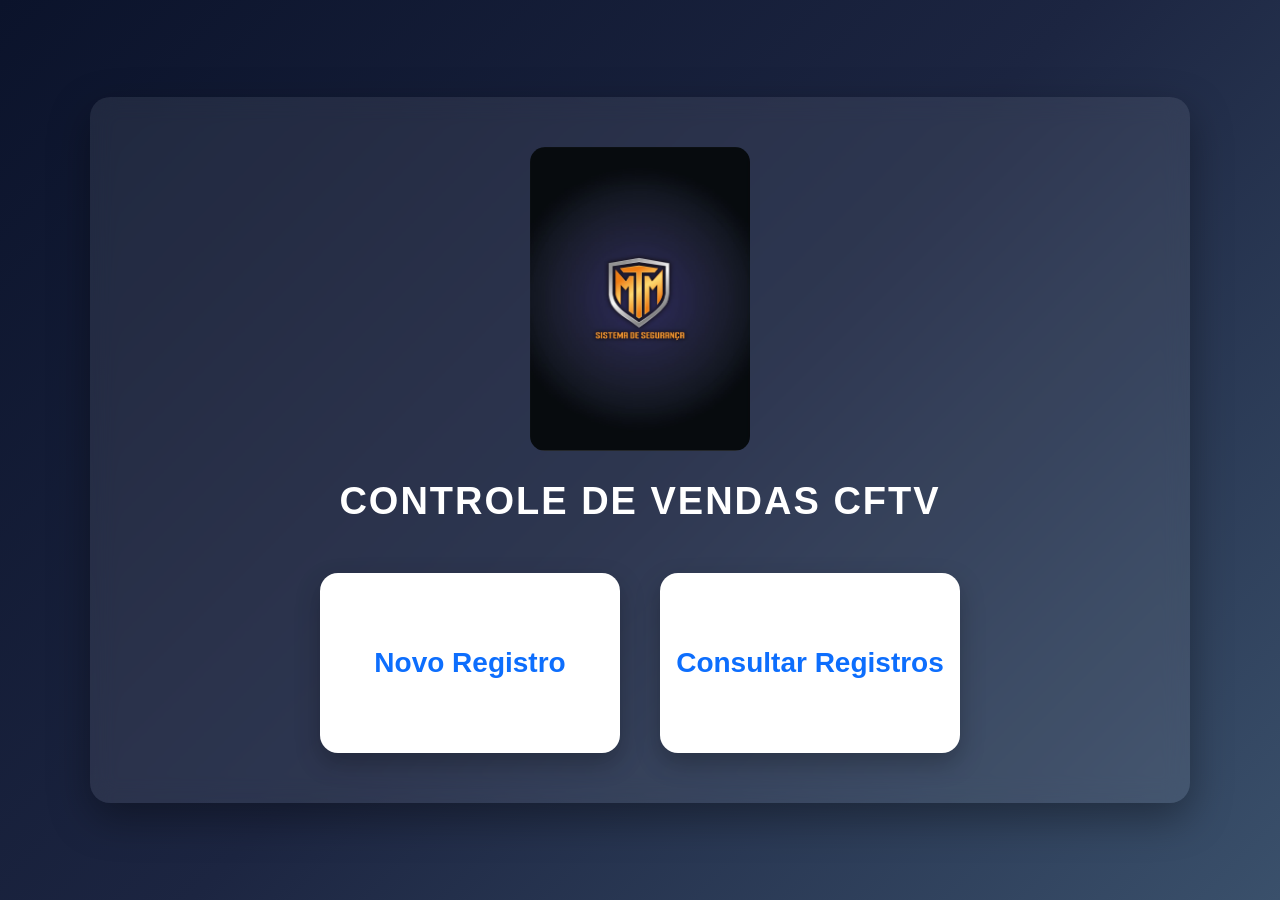
<file: index.html>
<!doctype html>
<html lang="en">
  <head>
    <meta charset="UTF-8" />
    <meta name="viewport" content="width=device-width, initial-scale=1.0" />
    <title>Home</title>
    <link rel="stylesheet" href="./css/style.css" />
  </head>

  <body>
    <main>

    <section class="painel">

        <img src="./img/mtmLogo.jpeg" alt="MTM Sistema de Segurança" class="logo">

        <h1>CONTROLE DE VENDAS CFTV</h1>

        <section class="container">

            <a href="./html/newService.html" class="card">
                <h2>Novo Registro</h2>
            </a>

            <a href="./html/oldService.html" class="card">
                <h2>Consultar Registros</h2>
            </a>

        </section>

    </section>

</main>
  </body>
</html>
</file>
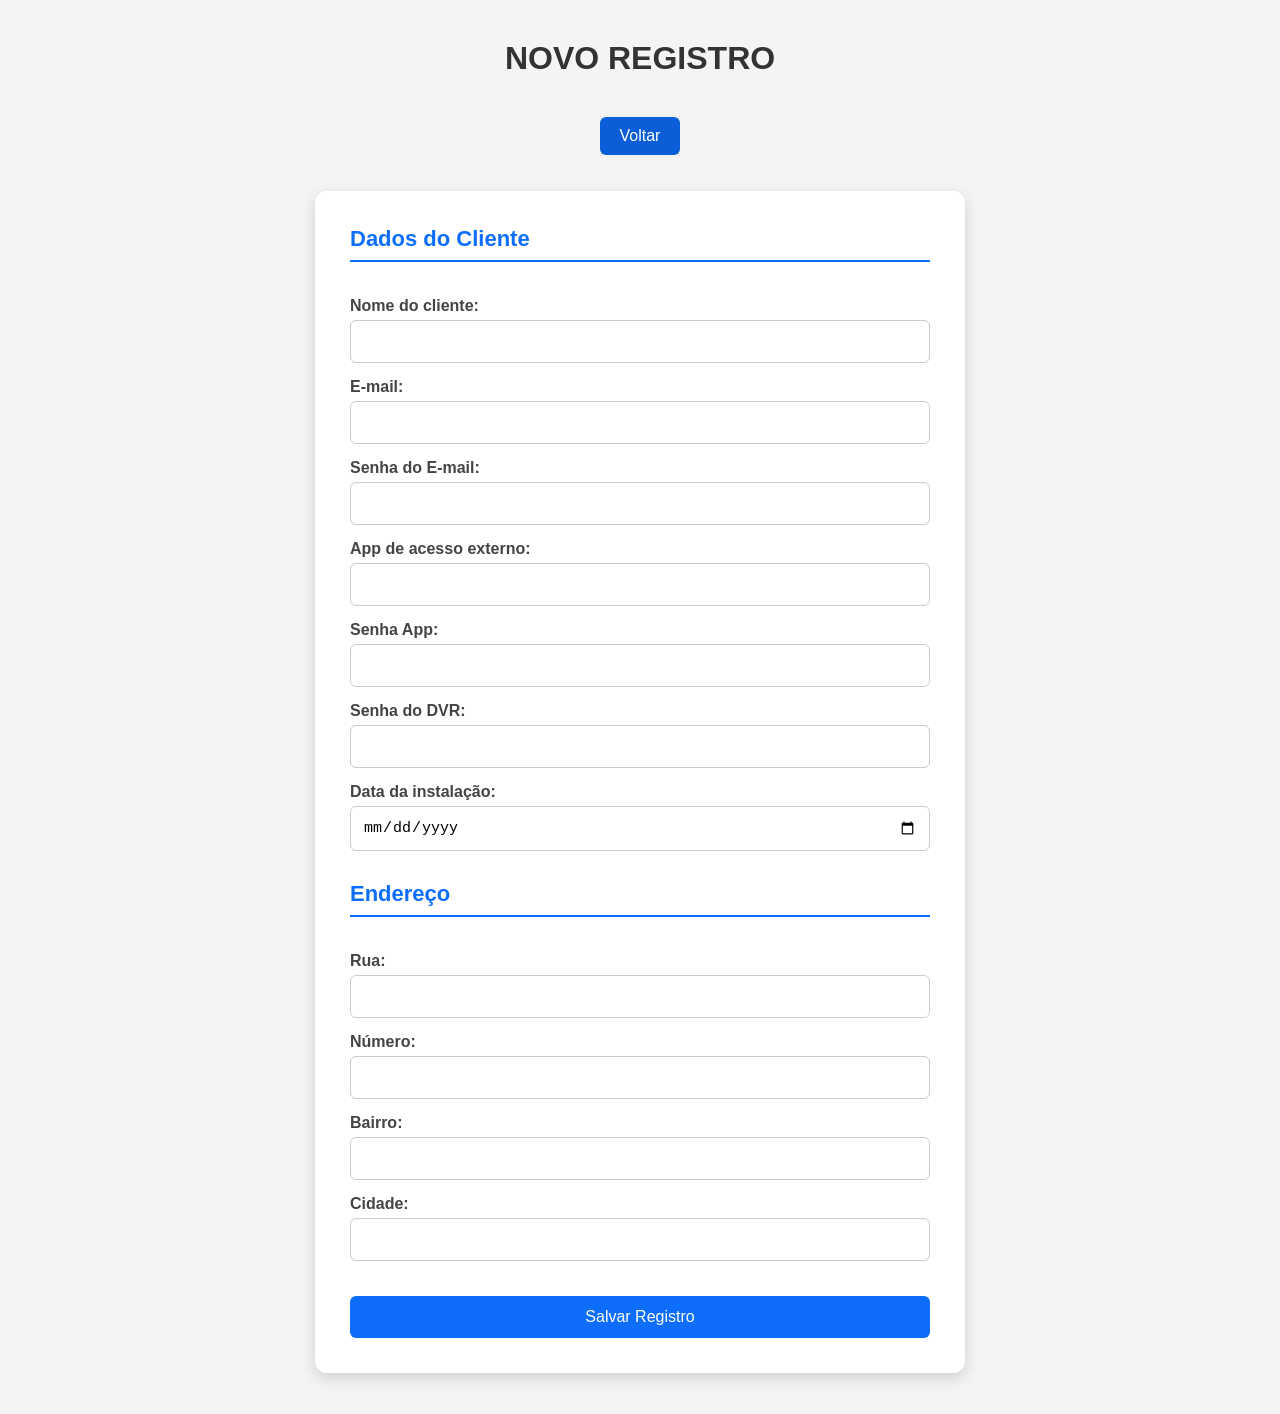
<file: html/newService.html>
<!doctype html>
<html lang="pt-BR">
  <head>
    <meta charset="UTF-8" />
    <meta name="viewport" content="width=device-width, initial-scale=1.0" />
    <title>Novo Registro</title>
    <link rel="stylesheet" href="../css/newService.css" />
  </head>
  <body>
    <h1>NOVO REGISTRO</h1>
    <div class="voltar">
      <a href="../index.html" class="btn-voltar">Voltar</a>
    </div>
    <br /><br />
    <section class="registro">
      <form id="formRegistro">
        <h2>Dados do Cliente</h2>

        <label for="nome">Nome do cliente:</label>
        <input type="text" id="nome" name="nome" required />

        <label for="email">E-mail:</label>
        <input type="email" id="email" name="email" required />

        <label for="senhaEmail">Senha do E-mail:</label>
        <input type="text" id="senhaEmail" name="senhaEmail" required />

        <label for="appAcessoExterno">App de acesso externo:</label>
        <input
          type="text"
          id="appAcessoExterno"
          name="appAcessoExterno"
          required
        />

        <label for="senhaApp">Senha App:</label>
        <input type="text" id="senhaApp" name="senhaApp" required />

        <label for="senhaDVR">Senha do DVR:</label>
        <input type="text" id="senhaDVR" name="senhaDVR" required />

        <label for="dataInstalacao">Data da instalação:</label>
        <input type="date" id="dataInstalacao" name="dataInstalacao" required />

        <h2>Endereço</h2>

        <label for="rua">Rua:</label>
        <input type="text" id="rua" name="rua" required />

        <label for="numeroCasa">Número:</label>
        <input type="number" id="numeroCasa" name="numeroCasa" required />

        <label for="bairro">Bairro:</label>
        <input type="text" id="bairro" name="bairro" required />

        <label for="cidade">Cidade:</label>
        <input type="text" id="cidade" name="cidade" required />

        <button type="submit">Salvar Registro</button>
      </form>
    </section>
    <script src="../js/newService.js"></script>
  </body>
</html>
</file>
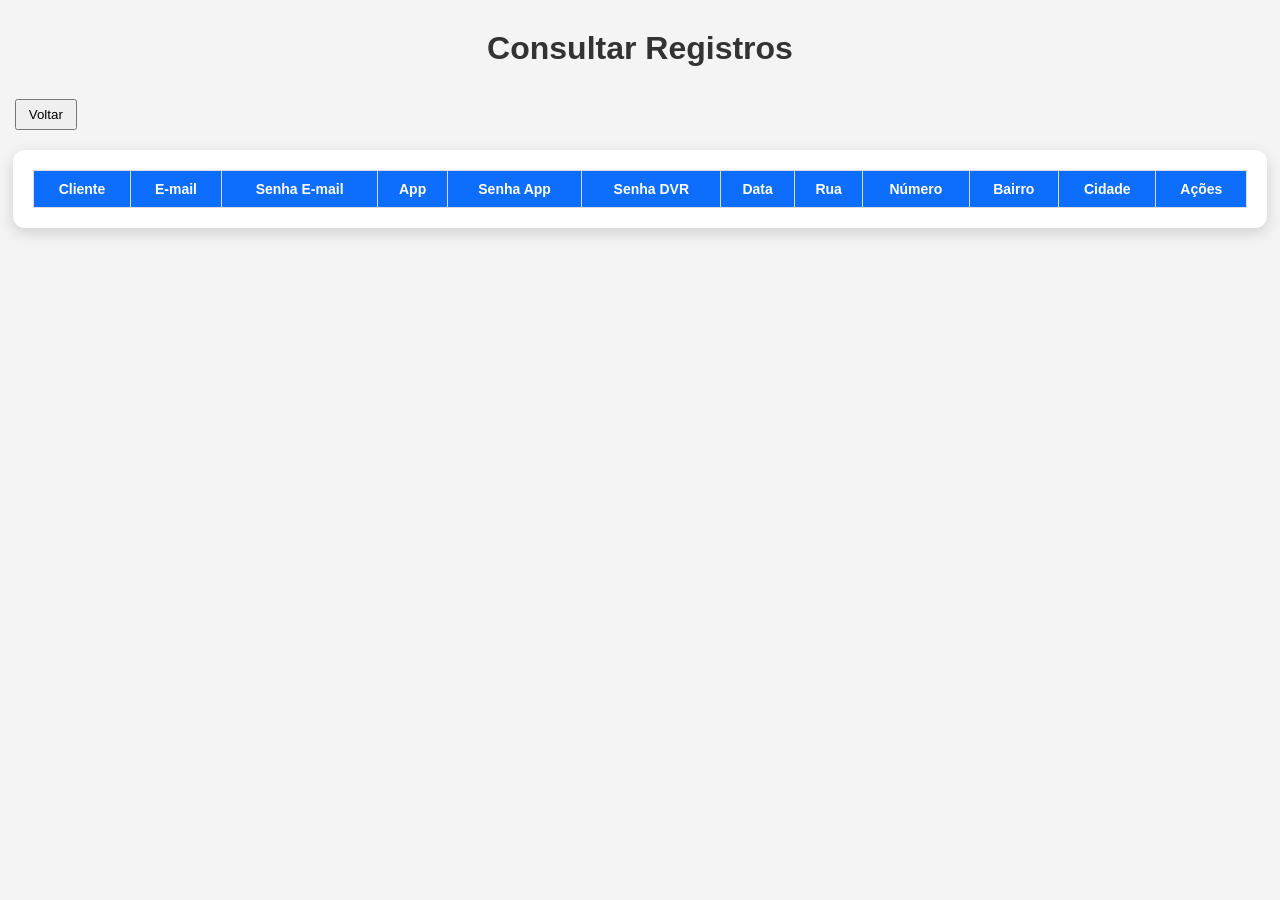
<file: html/oldService.html>
<!doctype html>
<html lang="pt-BR">
  <head>
    <meta charset="UTF-8" />
    <meta name="viewport" content="width=device-width, initial-scale=1.0" />
    <title>Document</title>
    <link rel="stylesheet" href="../css/oldService.css" />
  </head>
  <body>
    <main>
      <h1>Consultar Registros</h1>
      <button type="button" onclick="window.location.href = '../index.html'">
        Voltar
      </button>
      <br /><br />
      <section class="consulta">
        <div class="tabela-container">
          <table>
            <thead>
              <tr>
                <th>Cliente</th>
                <th>E-mail</th>
                <th>Senha E-mail</th>
                <th>App</th>
                <th>Senha App</th>
                <th>Senha DVR</th>
                <th>Data</th>
                <th>Rua</th>
                <th>Número</th>
                <th>Bairro</th>
                <th>Cidade</th>
                <th>Ações</th>
              </tr>
            </thead>
            <tbody id="listaRegistros"></tbody>
          </table>
        </div>
      </section>
    </main>
    <script src="../js/oldService.js"></script>
  </body>
</html>
</file>
<file: css/style.css>
* {
    margin: 0;
    padding: 0;
    box-sizing: border-box;
}

body {
    font-family: Arial, Helvetica, sans-serif;
    min-height: 100vh;
    background: linear-gradient(135deg, #0b132b, #1c2541, #3a506b);
}

main {
    width: 100%;
    min-height: 100vh;

    display: flex;
    justify-content: center;
    align-items: center;
}

.painel {
    width: 90%;
    max-width: 1100px;

    background: rgba(255,255,255,.08);
    backdrop-filter: blur(12px);

    border-radius: 20px;

    padding: 50px;

    box-shadow: 0 15px 40px rgba(0,0,0,.35);

    text-align: center;
}

.logo {
    width: 220px;
    border-radius: 15px;
    margin-bottom: 25px;
}

h1 {
    color: white;
    margin-bottom: 50px;
    font-size: 38px;
    letter-spacing: 2px;
}

.container {
    display: flex;
    justify-content: center;
    gap: 40px;
    flex-wrap: nowrap;
}

.card {
    width: 300px;
    height: 180px;

    background: white;

    border-radius: 18px;

    display: flex;
    justify-content: center;
    align-items: center;

    text-decoration: none;

    color: #0d6efd;

    transition: .3s;

    box-shadow: 0 10px 25px rgba(0,0,0,.25);
}

.card:hover {
    transform: translateY(-10px) scale(1.04);
    background: #0d6efd;
    color: white;
}

.card h2 {
    font-size: 28px;
    text-align: center;
}

@media (max-width: 768px){

    .painel{
        padding:30px;
    }

    .container{
        flex-direction:column;
        align-items:center;
    }

    .card{
        width:100%;
        max-width:320px;
    }

    h1{
        font-size:30px;
    }
}
</file>
<file: css/newService.css>
* {
    margin: 0;
    padding: 0;
    box-sizing: border-box;
}

body {
    font-family: Arial, Helvetica, sans-serif;
    background-color: #f4f4f4;
}

h1 {
    text-align: center;
    margin: 40px 0;
    color: #333;
}

.registro {
    width: 650px;
    margin: 0 auto 40px;
    padding: 35px;
    background-color: #fff;
    border-radius: 12px;
    box-shadow: 0 5px 15px rgba(0, 0, 0, 0.15);
}

form {
    display: flex;
    flex-direction: column;
}

form h2 {
    margin-top: 30px;
    margin-bottom: 20px;
    color: #0d6efd;
    border-bottom: 2px solid #0d6efd;
    padding-bottom: 8px;
    font-size: 22px;
}

form h2:first-child {
    margin-top: 0;
}

label {
    margin-bottom: 5px;
    margin-top: 15px;
    font-weight: bold;
    color: #444;
}

input {
    width: 100%;
    padding: 12px;
    border: 1px solid #ccc;
    border-radius: 6px;
    font-size: 15px;
    transition: .3s;
}

input:focus {
    outline: none;
    border-color: #0d6efd;
    box-shadow: 0 0 5px rgba(13, 110, 253, 0.3);
}

button {
    margin-top: 35px;
    padding: 12px;
    background-color: #0d6efd;
    color: white;
    border: none;
    border-radius: 6px;
    font-size: 16px;
    cursor: pointer;
    transition: .3s;
}

button:hover {
    background-color: #0b5ed7;
}

.voltar {
    text-align: center;
    margin-top: 20px;
}

.btn-voltar {
    display: inline-block;
    padding: 10px 20px;
    background-color: #0b5ed7;
    color: white;
    text-decoration: none;
    border-radius: 6px;
}
</file>
<file: css/oldService.css>
* {
    margin: 0;
    padding: 0;
    box-sizing: border-box;
}

body {
    font-family: Arial, Helvetica, sans-serif;
    background-color: #f4f4f4;
}

main {
    width: 98%;
    margin: 30px auto;
}

h1 {
    text-align: center;
    color: #333;
    margin-bottom: 30px;
}

.consulta {
    background-color: #fff;
    padding: 20px;
    border-radius: 12px;
    box-shadow: 0 5px 15px rgba(0, 0, 0, 0.15);
}

.tabela-container {
    width: 100%;
    overflow-x: auto;
}

table {
    width: 100%;
    border-collapse: collapse;
    border: 1px solid #ccc;
}

thead {
    background-color: #0d6efd;
    color: white;
}

th,
td {
    padding: 10px;
    text-align: center;
    border: 1px solid #dcdcdc;
    white-space: nowrap;
    font-size: 14px;
}

tbody tr:hover {
    background-color: #f5f5f5;
}

button {
    padding: 6px 12px;
    margin: 2px;
    cursor: pointer;
}

.btn-voltar {
    display: inline-block;
    padding: 10px 20px;
    background-color: #6c757d;
    color: white;
    text-decoration: none;
    border-radius: 6px;
    font-weight: bold;
    transition: background-color 0.3s;
}

.btn-voltar:hover {
    background-color: #5a6268;
}
</file>
